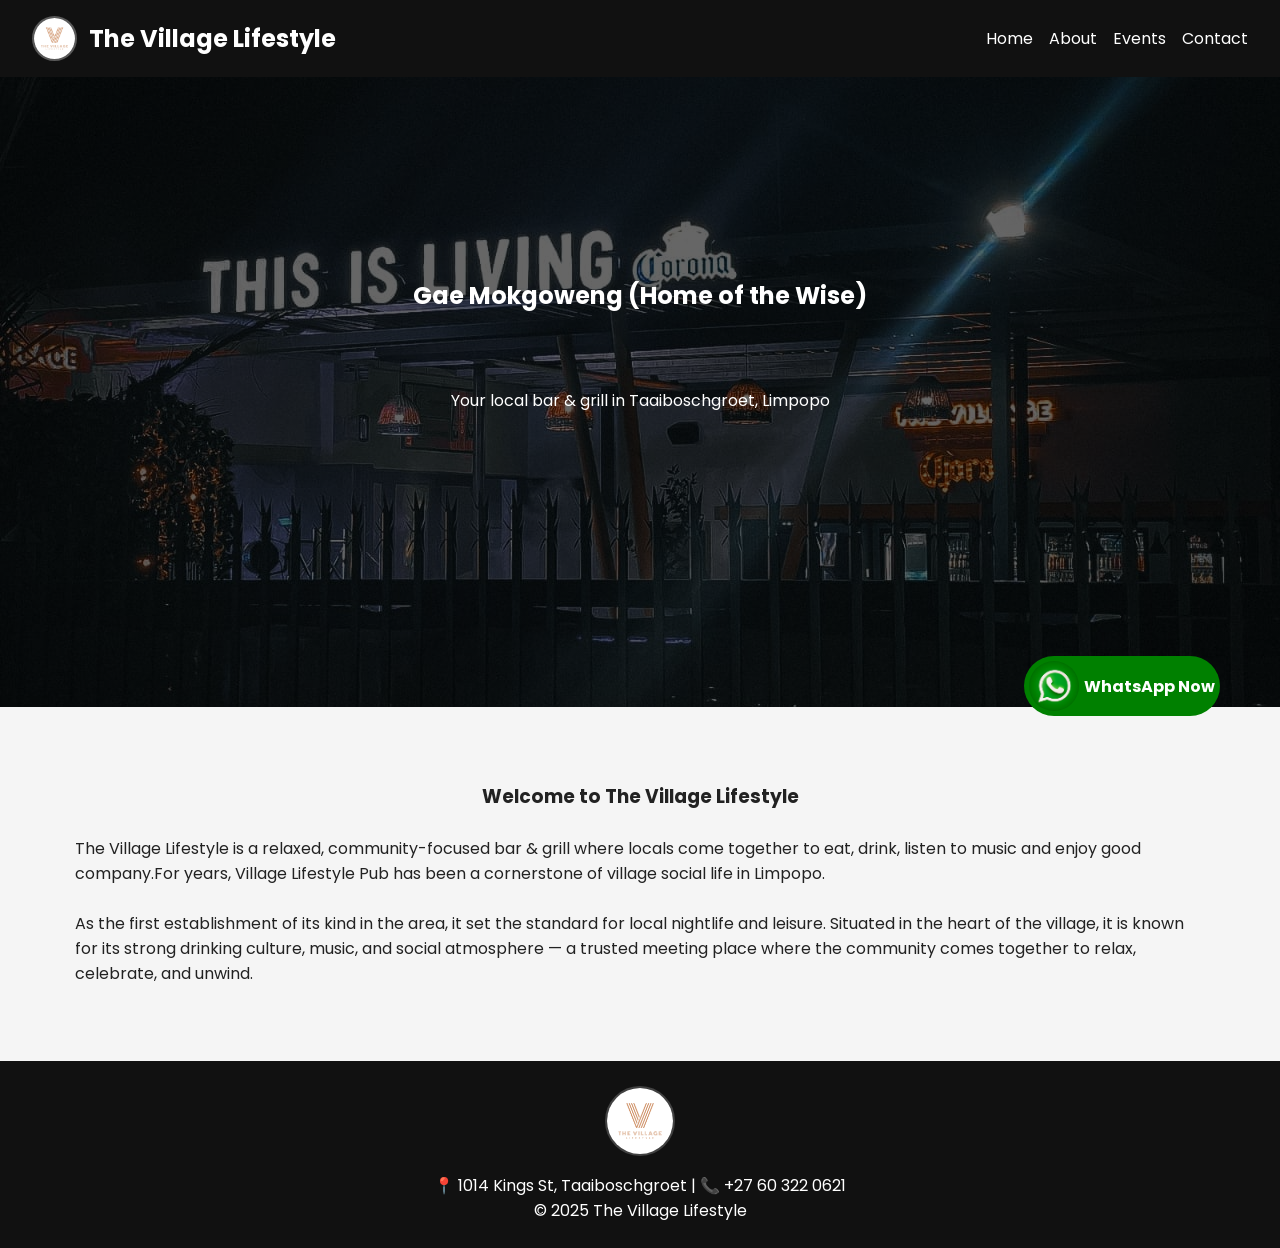
<file: index.html>
<!DOCTYPE html>
<html lang="en">
<head>
<meta charset="UTF-8">
<meta name="viewport" content="width=device-width, initial-scale=1.0">
<title>The Village Lifestyle | Home</title>
<link rel="stylesheet" href="styles.css">
<link href="https://fonts.googleapis.com/css2?family=Poppins:wght@300;400;600;700&display=swap" rel="stylesheet">
</head>
<body>
<nav>
  <div class="nav-brand">
    <img src="logo.png" alt="The Village Lifestyle Logo">
    <h1>The Village Lifestyle</h1>
  </div>

  <ul>
    <li><a href="index.html">Home</a></li>
    <li><a href="about.html">About</a></li>
    <li><a href="events.html">Events</a></li>
    <li><a href="contact.html">Contact</a></li>
  </ul>
</nav>

<header class="hero fade">
  <div class="hero-content">
    <h2 class="Welcome_message">
      Gae Mokgoweng (Home of the Wise)
    </h2>
    <!-- TODO: Replace background image with a real photo of the venue -->
  </div>
      <p class="b">
        Your local bar & grill in Taaiboschgroet, Limpopo
      </p>
</header>
<main>
  <section class="section fade">
    <div class="txt">
  <h3 class="center-txt text-success text-decoration-underline link-underline link-underline-opacity-100">Welcome to The Village Lifestyle</h3>
  <br>
    <p>
    The Village Lifestyle is a relaxed, community-focused bar & grill where locals
    come together to eat, drink, listen to music and enjoy good company.For years,
    Village Lifestyle Pub has been a cornerstone of village social life in Limpopo.
    <br><br>
    As the first establishment of its kind in the area, it set the standard for 
    local nightlife and leisure. Situated in the heart of the village, it is known
    for its strong drinking culture, music, and social atmosphere — a trusted meeting 
    place where the community comes together to relax, celebrate, and unwind.
    </p></div>
<a href="https://wa.me/27725990264">
  <section class="wa-float">
        <div class="wats s"></div>
        <p class="wa-txt">WhatsApp Now</p>
      </section>
  </section>
</a>

</main>

<footer>
  <img src="logo.png" alt="The Village Lifestyle Logo" class="footer-logo">
<p>📍 1014 Kings St, Taaiboschgroet | 📞 +27 60 322 0621</p>
<p>© 2025 The Village Lifestyle</p>
</footer>

<script src="script.js"></script>
</body>
</html>
</file>
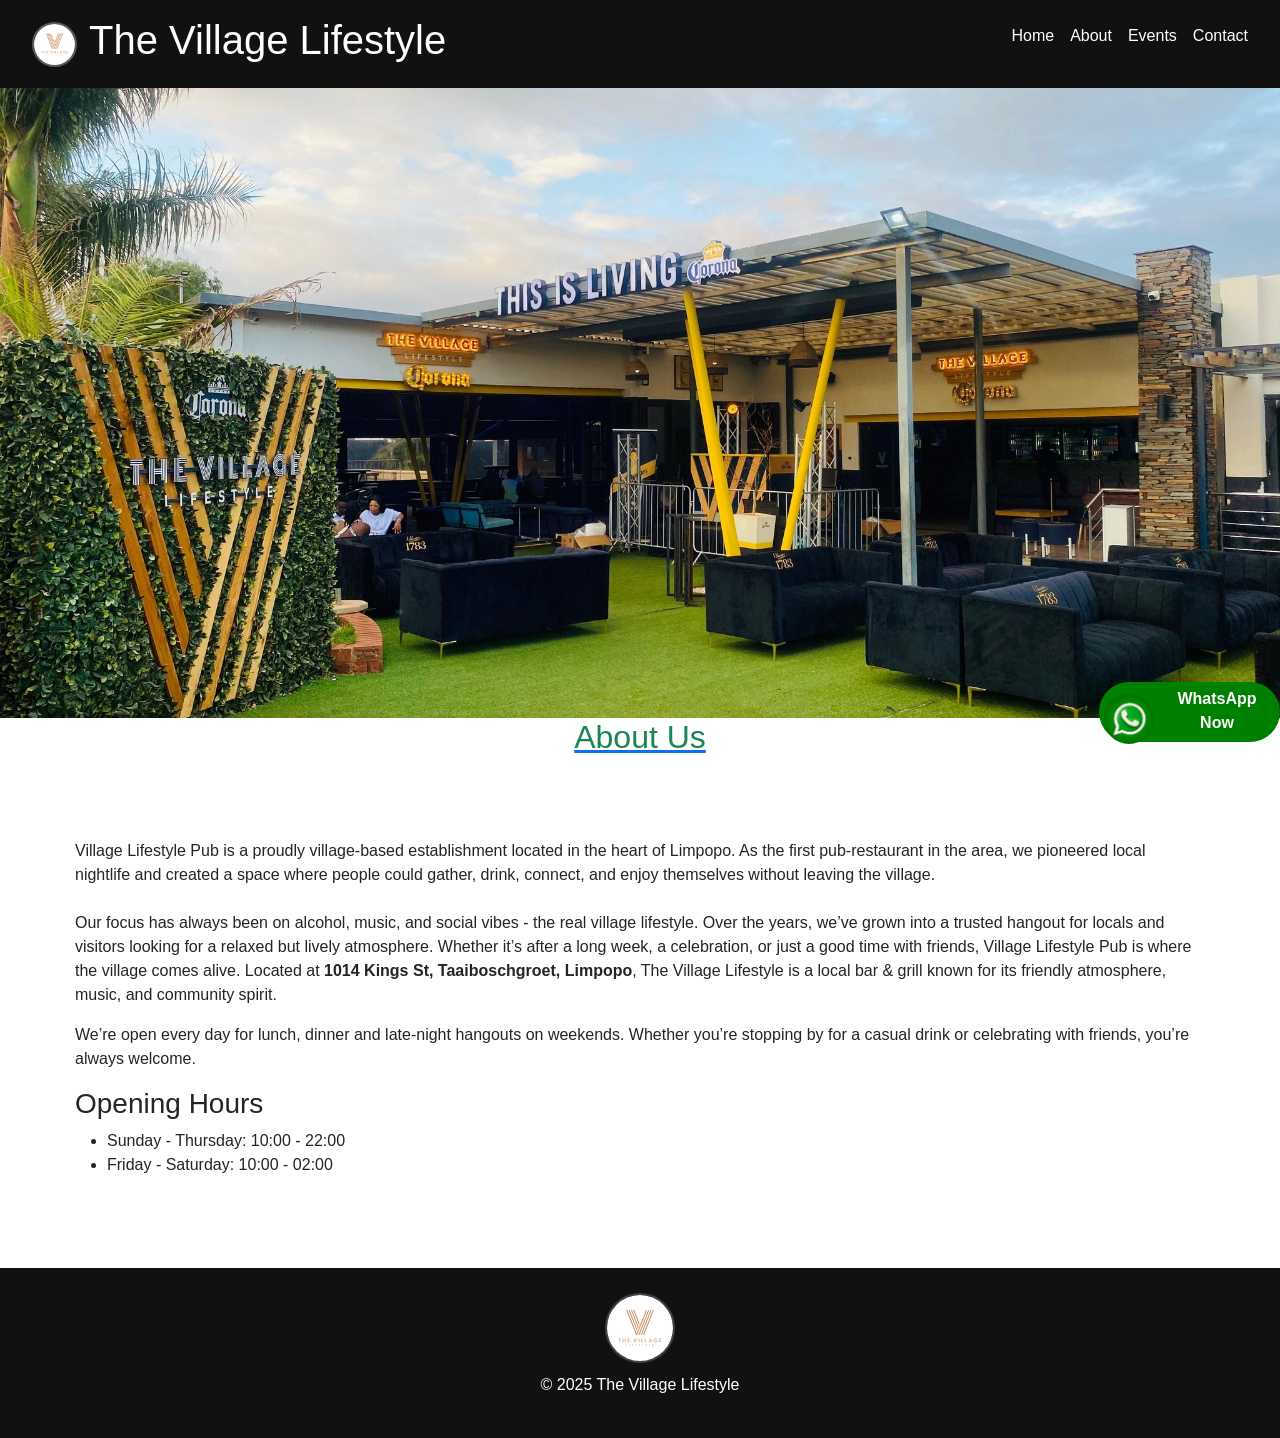
<file: about.html>
<!DOCTYPE html>
<html lang="en">
<head>
<meta charset="UTF-8">
<meta name="viewport" content="width=device-width, initial-scale=1.0">
<title>About | The Village Lifestyle</title>
<link rel="stylesheet" href="styles.css">
  <link href="https://cdn.jsdelivr.net/npm/bootstrap@5.3.8/dist/css/bootstrap.min.css" rel="stylesheet">

</head>
<body>
<nav>
  <div class="nav-brand">
    <img src="logo.png" alt="The Village Lifestyle Logo">
    <h1>The Village Lifestyle</h1>
  </div>

  <ul>
    <li><a href="index.html">Home</a></li>
    <li><a href="about.html">About</a></li>
    <li><a href="events.html">Events</a></li>
    <li><a href="contact.html">Contact</a></li>
  </ul>
</nav>

<section class="about_us">

  
</section>
  <h2 class="center-txt text-success text-decoration-underline link-underline link-underline-opacity-100">About Us</h2>
<div class="txt"><p>
Village Lifestyle Pub is a proudly village-based establishment located in the heart of Limpopo.
As the first pub-restaurant in the area, we pioneered local nightlife and created a space where people could gather, 
drink, connect, and enjoy themselves without leaving the village.
<br><br>
Our focus has always been on alcohol, music, and social vibes - the real village lifestyle. Over the years,
we’ve grown into a trusted hangout for locals and visitors looking for a relaxed but lively atmosphere.
Whether it’s after a long week,
a celebration, or just a good time with friends, Village Lifestyle Pub is where the village comes alive.
Located at <strong>1014 Kings St, Taaiboschgroet, Limpopo</strong>, 
The Village Lifestyle is a local bar & grill known for its friendly atmosphere,
music, and community spirit.
</p>

<p>
We’re open every day for lunch, dinner and late-night hangouts on weekends.
Whether you’re stopping by for a casual drink or celebrating with friends,
you’re always welcome.
</p>
<a href="https://wa.me/27725990264">
  <section class="wa-float">
        <div class="wats s"></div>
        <p class="wa-txt">WhatsApp Now</p>
      </section>
  </section>
</a>


<h3>Opening Hours</h3>
<ul>
<li>Sunday - Thursday: 10:00 - 22:00</li>
<li>Friday - Saturday: 10:00 - 02:00</li>
</ul></div>

<!-- TODO: Add real menu items and prices once available -->

<footer>
  <img src="logo.png" alt="The Village Lifestyle Logo" class="footer-logo">
  <p>© 2025 The Village Lifestyle</p>
</footer>
<script src="script.js"></script>
</body>
</html>
</file>
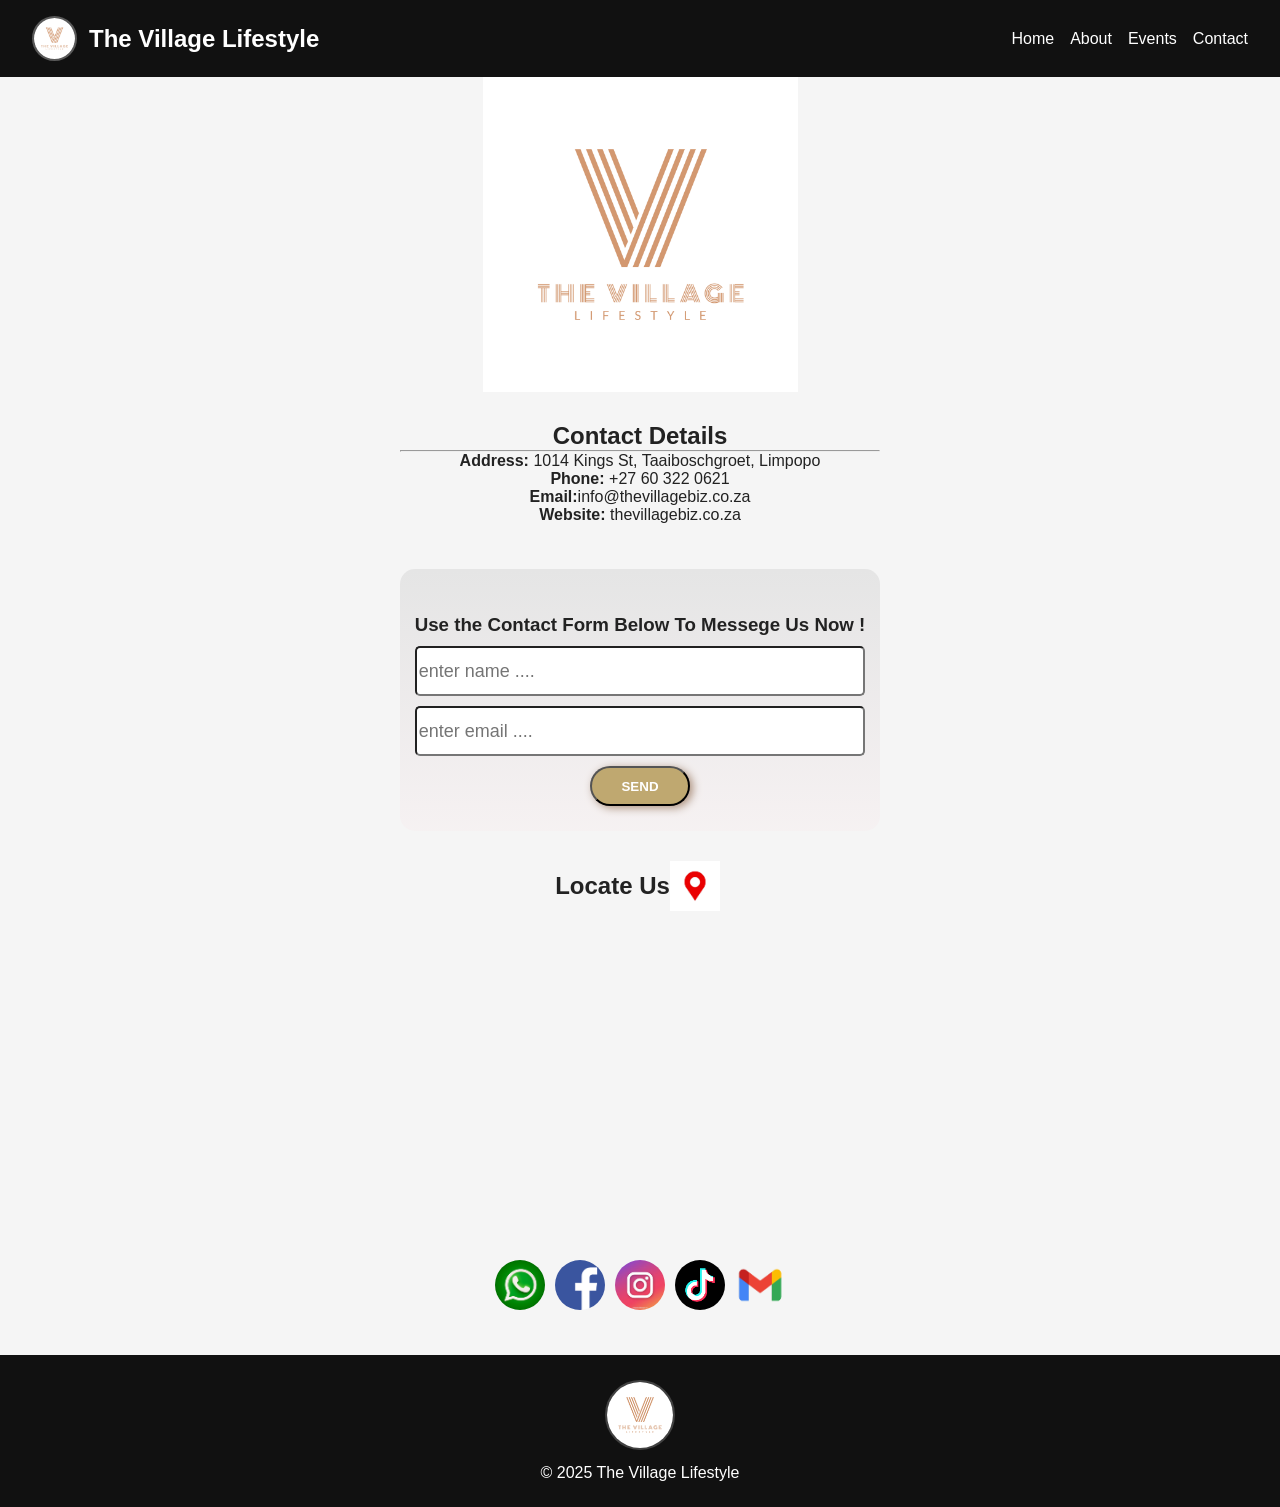
<file: contact.html>
<!DOCTYPE html>
<html lang="en">
<head>
<meta charset="UTF-8">
<meta name="viewport" content="width=device-width, initial-scale=1.0">
<title>Contact | The Village Lifestyle</title>
<link rel="stylesheet" href="styles.css">
</head>
<body>
<nav>
  <div class="nav-brand">
    <img src="logo.png" alt="The Village Lifestyle Logo">
    <h1>The Village Lifestyle</h1>
  </div>

  <ul>
    <li><a href="index.html">Home</a></li>
    <li><a href="about.html">About</a></li>
    <li><a href="events.html">Events</a></li>
    <li><a href="contact.html">Contact</a></li>
  </ul>
</nav>
<header class="v-logo fade">
</header>

<section class="page fade cnt">
<h2>Contact Details
  <hr>
</h2>
<p><strong>Address:</strong> 1014 Kings St, Taaiboschgroet, Limpopo</p>
<p><strong>Phone:</strong> +27 60 322 0621</p>
<p><strong>Email:</strong>info@thevillagebiz.co.za</p>
<p><strong>Website:</strong> thevillagebiz.co.za</p>
<form action="">
    <h3 style="margin-top: 30px; ">
      Use the Contact Form Below To Messege Us Now !
    </h3>
    <input type="text" class="uName c-input" placeholder="enter name ....">
    <input type="email" class="uMail c-input" placeholder="enter email ....">
    <button class="sub-btn">
      SEND
    </button>
</form>
<h2 class="loco">Locate Us <img src="locateUs.jpg" style="height: 50px;" alt="LocationIcon"></h2>
<div class="map">
<iframe src="https://www.google.com/maps?q=1014%20Kings%20St%20Taaiboschgroet&output=embed" loading="lazy"></iframe>
</div>

<!-- TODO: Add WhatsApp click-to-chat button -->
</section>
<div class="socials">
  <a href="https://wa.me/27725990264">
    <div class="wats s"></div>
  </a>
  <a href="https://web.facebook.com/thevillagelifestylebiz">
    <div class="fbk s"></div>
  </a>
  <a href="https://www.instagram.com/explore/locations/115801316915322/the-village-lifestyle/?hl=en">
    <div class="ins s"></div>
  </a>
  <a href="https://www.tiktok.com/@thevillagebiz">
    <div class="tik-tok s">
      </div>
  </a>
  <a href="mailto:info@thevillagebiz.co.za">
    <div class="email s"></div>
  </a>

</div>
<footer>
  <img src="logo.png" alt="The Village Lifestyle Logo" class="footer-logo">
  <p>© 2025 The Village Lifestyle</p>
</footer>
<script src="script.js"></script>
</body>
</html>
</file>
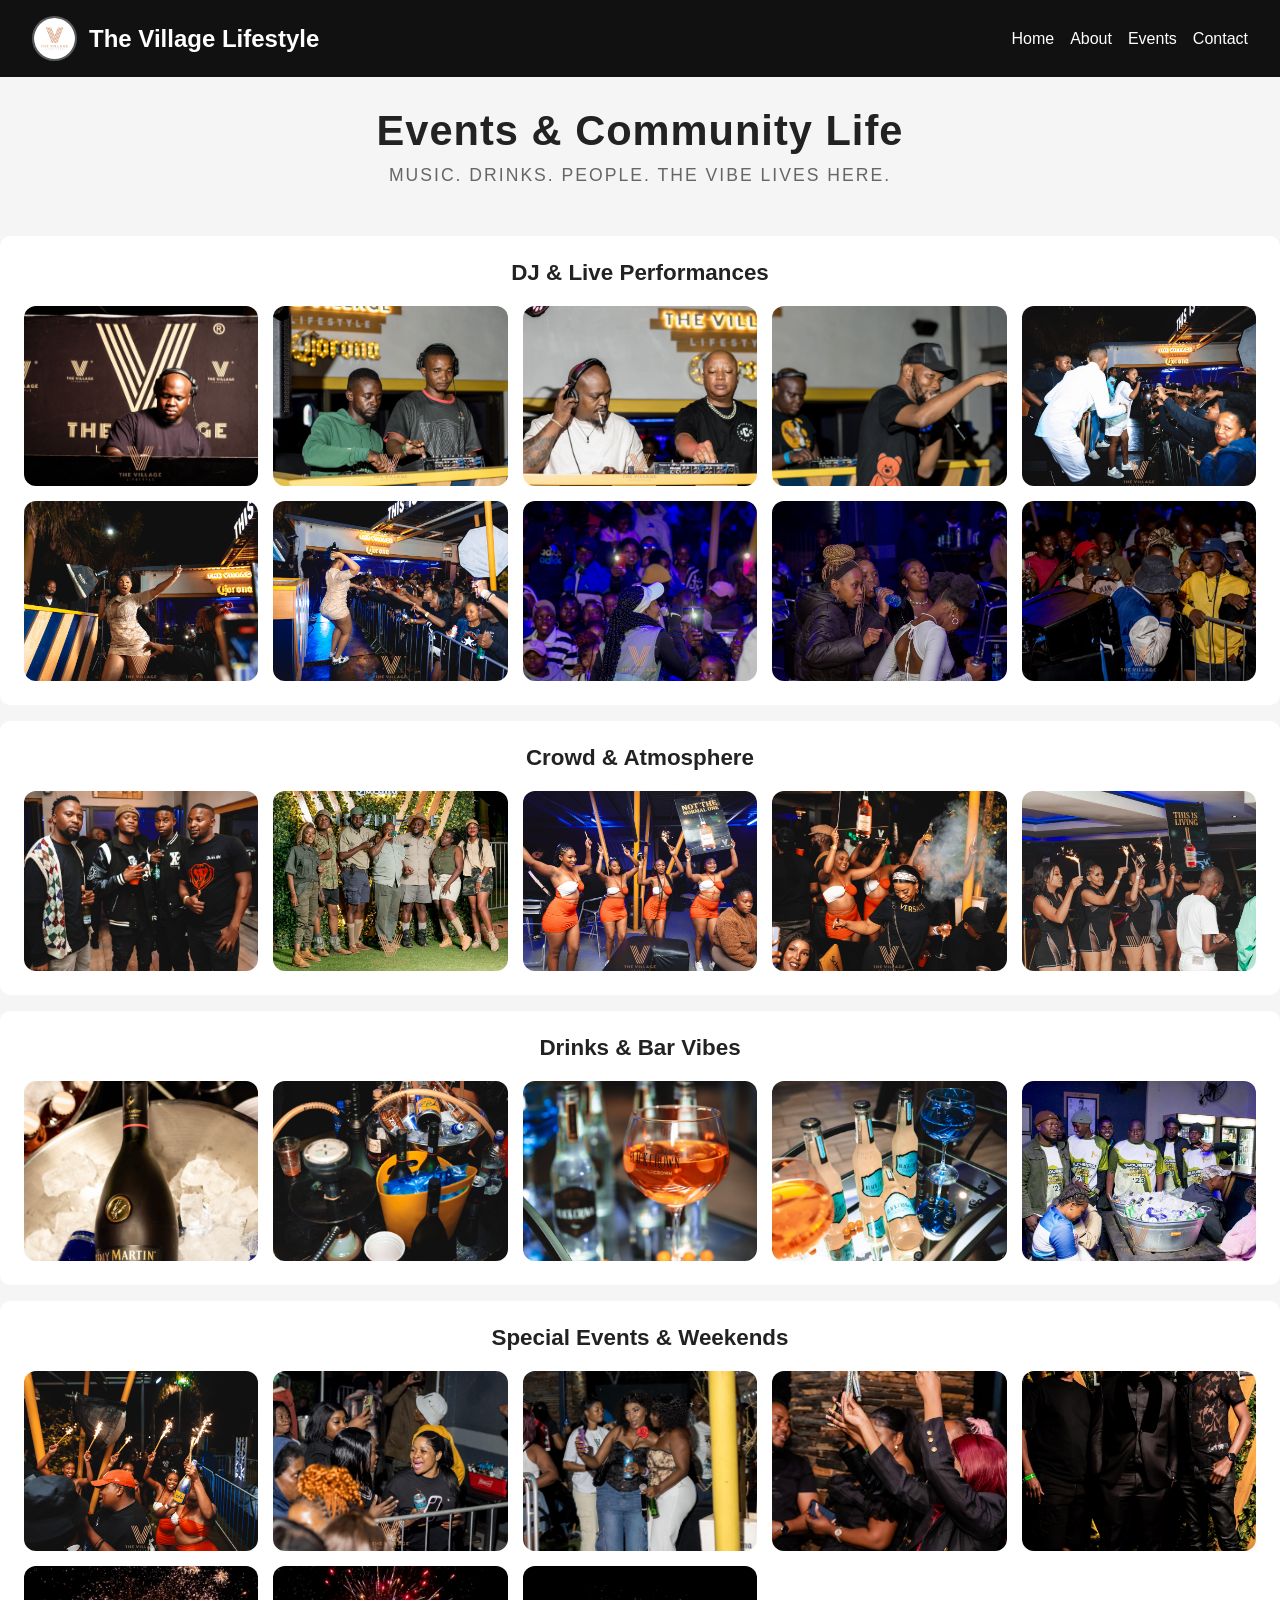
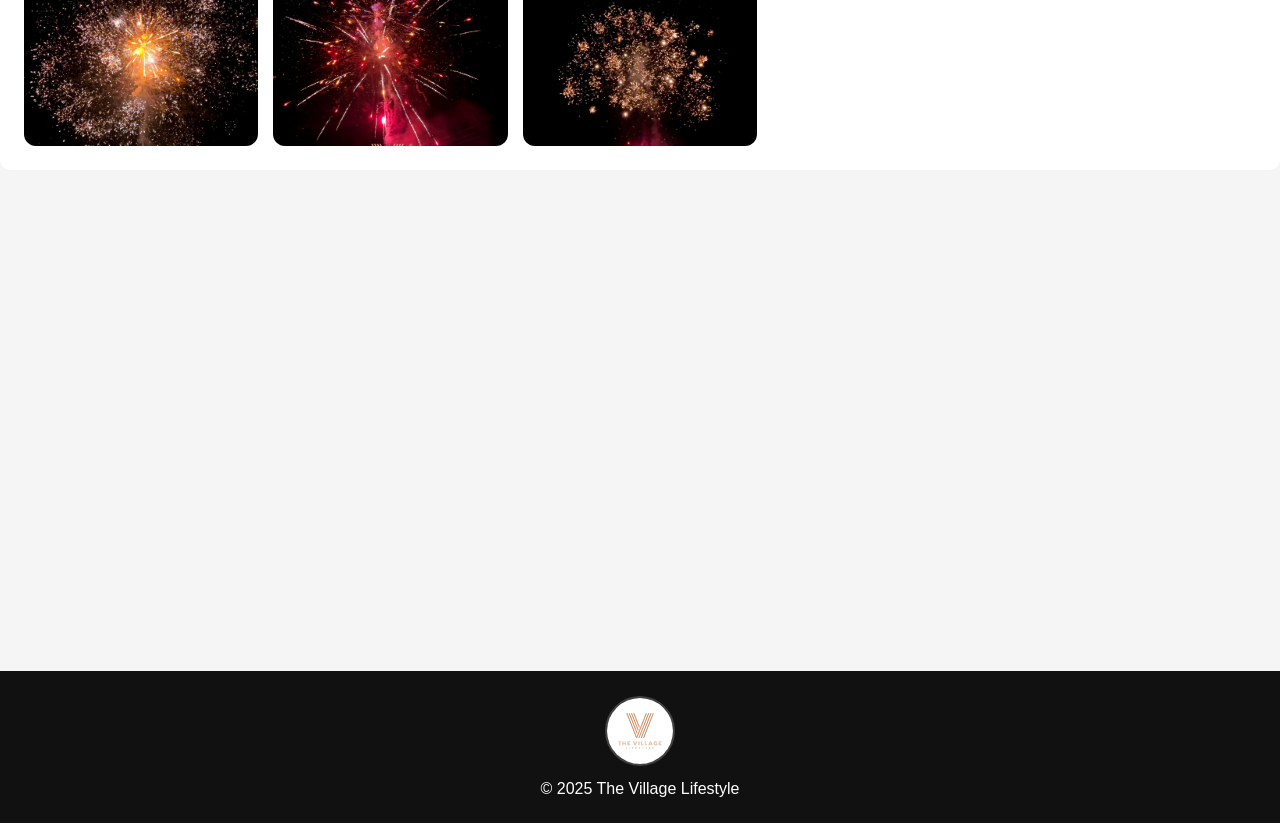
<file: events.html>
<!DOCTYPE html>
<html lang="en">
<head>
<meta charset="UTF-8">
<meta name="viewport" content="width=device-width, initial-scale=1.0">
<title>Events | The Village Lifestyle</title>
<link rel="stylesheet" href="styles.css">
</head>
<body>
<nav>
  <div class="nav-brand">
    <img src="logo.png" alt="The Village Lifestyle Logo">
    <h1>The Village Lifestyle</h1>
  </div>

  <ul>
    <li><a href="index.html">Home</a></li>
    <li><a href="about.html">About</a></li>
    <li><a href="events.html">Events</a></li>
    <li><a href="contact.html">Contact</a></li>
  </ul>
</nav>
<a href="https://wa.me/27603220621">
  <section class="wa-float">
        <div class="wats s"></div>
        <p class="wa-txt">WhatsApp Now</p>
      </section>
  </section>
</a>
<header class="event-top">

</header>
<section class="page fade">

    <div class="events-intro fade">
    <h2>Events & Community Life</h2>
    <p>Music. Drinks. People. The vibe lives here.</p>
  </div>

    <!-- DJ & Music -->
    <div class="card fade">
      <h4>DJ & Live Performances</h4>
      <div class="event-gallery">
        <img src="dj.jpg">
        <img src="dj2.jpg">
        <img src="dj3.jpg">
        <img src="mc.jpg">
        <img src="perfomance.jpg">
        <img src="perfomance2.jpg">
        <img src="perfomance3.jpg">
        <img src="perfomance4.jpg">
        <img src="perfomance6.jpg">
        <img src="perfomance7.jpg">
      </div>
    </div>

    <!-- Crowd & Vibe -->
    <div class="card fade">
      <h4>Crowd & Atmosphere</h4>
      <div class="event-gallery">
        <img src="people.jpg">
        <img src="people3.jpg">
        <img src="girls.jpg">
        <img src="girls 2.jpg">
        <img src="girls3.jpg">
      </div>
    </div>
    

    <!-- Drinks -->
    <div class="card fade">
      <h4>Drinks & Bar Vibes</h4>
      <div class="event-gallery">
        <img src="drinks.jpg">
        <img src="drinks3.jpg">
        <img src="drinks4.jpg">
        <img src="drinks5.jpg">
        <img src="drinks6.jpg">
      </div>
    </div>

    <!-- Special Events -->
    <div class="card fade">
      <h4>Special Events & Weekends</h4>
      <div class="event-gallery">
        <img src="newyear.jpg">
        <img src="weekend.jpg">
        <img src="weekend 2.jpg">
        <img src="gala1.jpg">
        <img src="gala2.jpg">
        <img src="crackers1.jpg">
        <img src="crackers2.jpg">
        <img src="crackers3.jpg">
      </div>
    </div>
    <div class="card fade">
      <h4>Village 4x4 / 4x2 Experience</h4>
      <div class="event-gallery">
        <img src="v10.jpg">
        <img src="v7.jpg">
        <img src="v9.jpg">
        <img src="v4.jpg">
        <img src="v1.jpg">
        <img src="v2.jpg">
        <img src="v6.jpg">
        <img src="v5.jpg">
      </div>
    </div>
</section>

<footer>
  <img src="logo.png" alt="The Village Lifestyle Logo" class="footer-logo">
  <p>© 2025 The Village Lifestyle</p>
</footer>

<script src="script.js"></script>
</body>
</html>
</file>
<file: styles.css>
*{
    margin:0;padding:0;
    box-sizing:border-box;
    font-family:Poppins,sans-serif;
    background-position: center;
    background-size: contain;
    background-repeat: no-repeat;
}
body{
    background:#f5f5f5;
    color:#222;
    width: 100vw;
    overflow-x: hidden;

}
nav{display:flex;
    justify-content:space-between;
    align-items:center;
    padding:1rem 2rem;
    background:#111;
    color:#fff
}
nav ul{list-style:none;
    display:flex;
    gap:1rem
}
nav a{color:#fff;text-decoration:none
}
.hero{height:70vh;
    background:linear-gradient(rgba(0,0,0,.6),rgba(0,0,0,.6)),url('The village front pic.jpg');
    background-size:cover;background-position:center;
    display:flex;align-items:center;justify-content:center;
    color:#fff;text-align:center
}
.section,.page{
    margin:auto;
}  
.card{background:#fff;padding:1.5rem;
    border-radius:10px;margin:1rem 0
}
.map iframe{width:100%;height:300px;
    border:0
}
footer{text-align:center;padding:1rem;
    background:#111;color:#fff}
.fade{
  opacity:0;transform:translateY(20px);
  transition:1s}
.fade.show{
  opacity:1;
  transform:none
}
.Welcome_message{
    margin-top: 70px;
    animation: wa-anim 1.2s ease-in;
}
@media(max-width:768px){
    nav{
    flex-direction:column
}
.hero{
  height: 70vh;
  background-position: left;
}
}
nav{
    position: sticky;
    top: 0px;
    left: 0px;
}
.b{
    margin-top: -350px;
    animation: sello;
    animation-delay: 8s;
}
.hero{
    display: grid;
    align-self: center;
}
@keyframes  sello{
     from{
        margin-top:80vh;
    }
    to{
        margin-top: 0vh;
    }
}
.loco{
  display: grid;
  align-items: center;
  justify-content: center;
  grid-template-columns: auto 55px;
}
@keyframes wa-anim {
    from{
        margin-top: 80vh;
    }
    to{
        margin-top: 0vh;
    }
    
}
.about_us{
    background-image: url('front.jpg');
    background-size: cover;
    background-repeat: no-repeat;
    height: 100%;
    align-self: center;
    height: 70vh; 
    width: 100vw;
    text-align: center;
    display: grid; 
    margin-left: 0px;
    align-items: center;
    background-position: 30%;
    
}
.center-txt{
    text-align: center;
}
.txt {
    padding: 75px;

}


/*Might remove later */
.event-gallery {
  display: grid;
  grid-template-columns: repeat(auto-fit, minmax(220px, 1fr));
  gap: 15px;
}

.event-gallery img {
  width: 100%;
  height: 180px;
  object-fit: cover;
  border-radius: 12px;
  cursor: pointer;
  transition: transform .3s ease, box-shadow .3s ease;
}

.event-gallery img:hover {
  transform: scale(1.05);
  box-shadow: 0 10px 25px rgba(0,0,0,.25);
}

.card h4 {
  text-align: center;
  margin-bottom: 20px;
  font-size: 1.4rem;
}

/*another might delete later*/
.events-intro {
  text-align: center;
  margin-bottom: 50px;
}

.events-intro h2 {
  font-size: 2.6rem;
  letter-spacing: 1px;
  margin-bottom: 10px;
}

.events-intro p {
  font-size: 1.1rem;
  color: #666;
  text-transform: uppercase;
  letter-spacing: 2px;
}

/*footer*/
footer {
  text-align: center;
  padding: 25px 10px;
  background: #111;
  color: #fff;
}

.footer-logo {
  width: 70px;
  height: 70px;
  object-fit: cover;
  border-radius: 50%;
  margin-bottom: 10px;
  border: 2px solid rgba(255,255,255,0.2);
}
/*logo at the top*/
.nav-brand {
  display: flex;
  align-items: center;
  gap: 12px;
}

.nav-brand img {
  width: 45px;
  height: 45px;
  border-radius: 50%;
  object-fit: cover;
  border: 2px solid rgba(255,255,255,0.3);
}
.cnt{
  text-align: center;
  width: fit-content;
}
hr{
  width: inherit;
}
.socials{
  display: grid;
  grid-template-columns: 50px 50px 50px 50px 50px;
  gap: 10px;
  margin-top: 5vh;
  margin-bottom: 5vh;
  justify-content: center;
}
.s{
  max-width:50px;
  height: 50px;
  border-radius: 50px;
  background-size: cover;
  background-position: center;
}
.wats{
  background-image: url('q.jpg');
}
.fbk{
  background-image: url('fb.png');
}
.ins{
  background-image: url('ind.jpg');
}
.email{
  background-image: url('em.png');
}
.tik-tok{
  background-image: url('ti.png');
}
form{
  display: grid;
  background: linear-gradient(rgba(128, 128, 128, 0.139), rgba(255, 192, 203, 0.071));
  padding: 15px;
  margin-top: 5vh;
  border-radius: 15px;
}
.c-input{
  width: 100%;
  height: 50px;
  margin-top: 10px;
  border-radius: 5px;
  padding: 2px;
  font-size: 18px;
}

.sub-btn{
  width: 100px;
  height: 40px;
  padding: 5px;
  border-radius: 25px;
  justify-self: center;
  margin: 10px 0px;
  background-color: rgb(191, 168, 112);
  color: white;
  font-weight: bold;
  box-shadow: 3px 2px 8px rgb(172, 145, 125);
}
.sub-btn:hover{
  box-shadow: 3px 2px 8px chocolate inset;
  cursor: pointer;
}
h2{
  margin-top: 30px;
}
.wa-float{
  position: fixed;
  height: 60px;
  margin-top: -45vh;
  margin-left: 8vw;
  padding:5px;
  font-weight: bold;
  display: grid;
  align-items: center;
  transition: 0s ease-in-out;
  grid-template-columns: 55px auto;
  margin-left: 8px;
  background-color: green;
  border-radius: 50px;
  color: white;
  margin-left: 80vw;
}
.wa-txt{
  text-align: center;
}
.event-top{
  background-image: url('gala1.jpg');
}
@media screen and(max-width:450px) {
  
body{
    
    width: 99vw;
    overflow-x: hidden;

}
}
.v-logo{
  height: 35vh;
  background-image: url('logo.png');
  background-position: center;
  background-size: contain;
  background-repeat: no-repeat;
}
</file>
